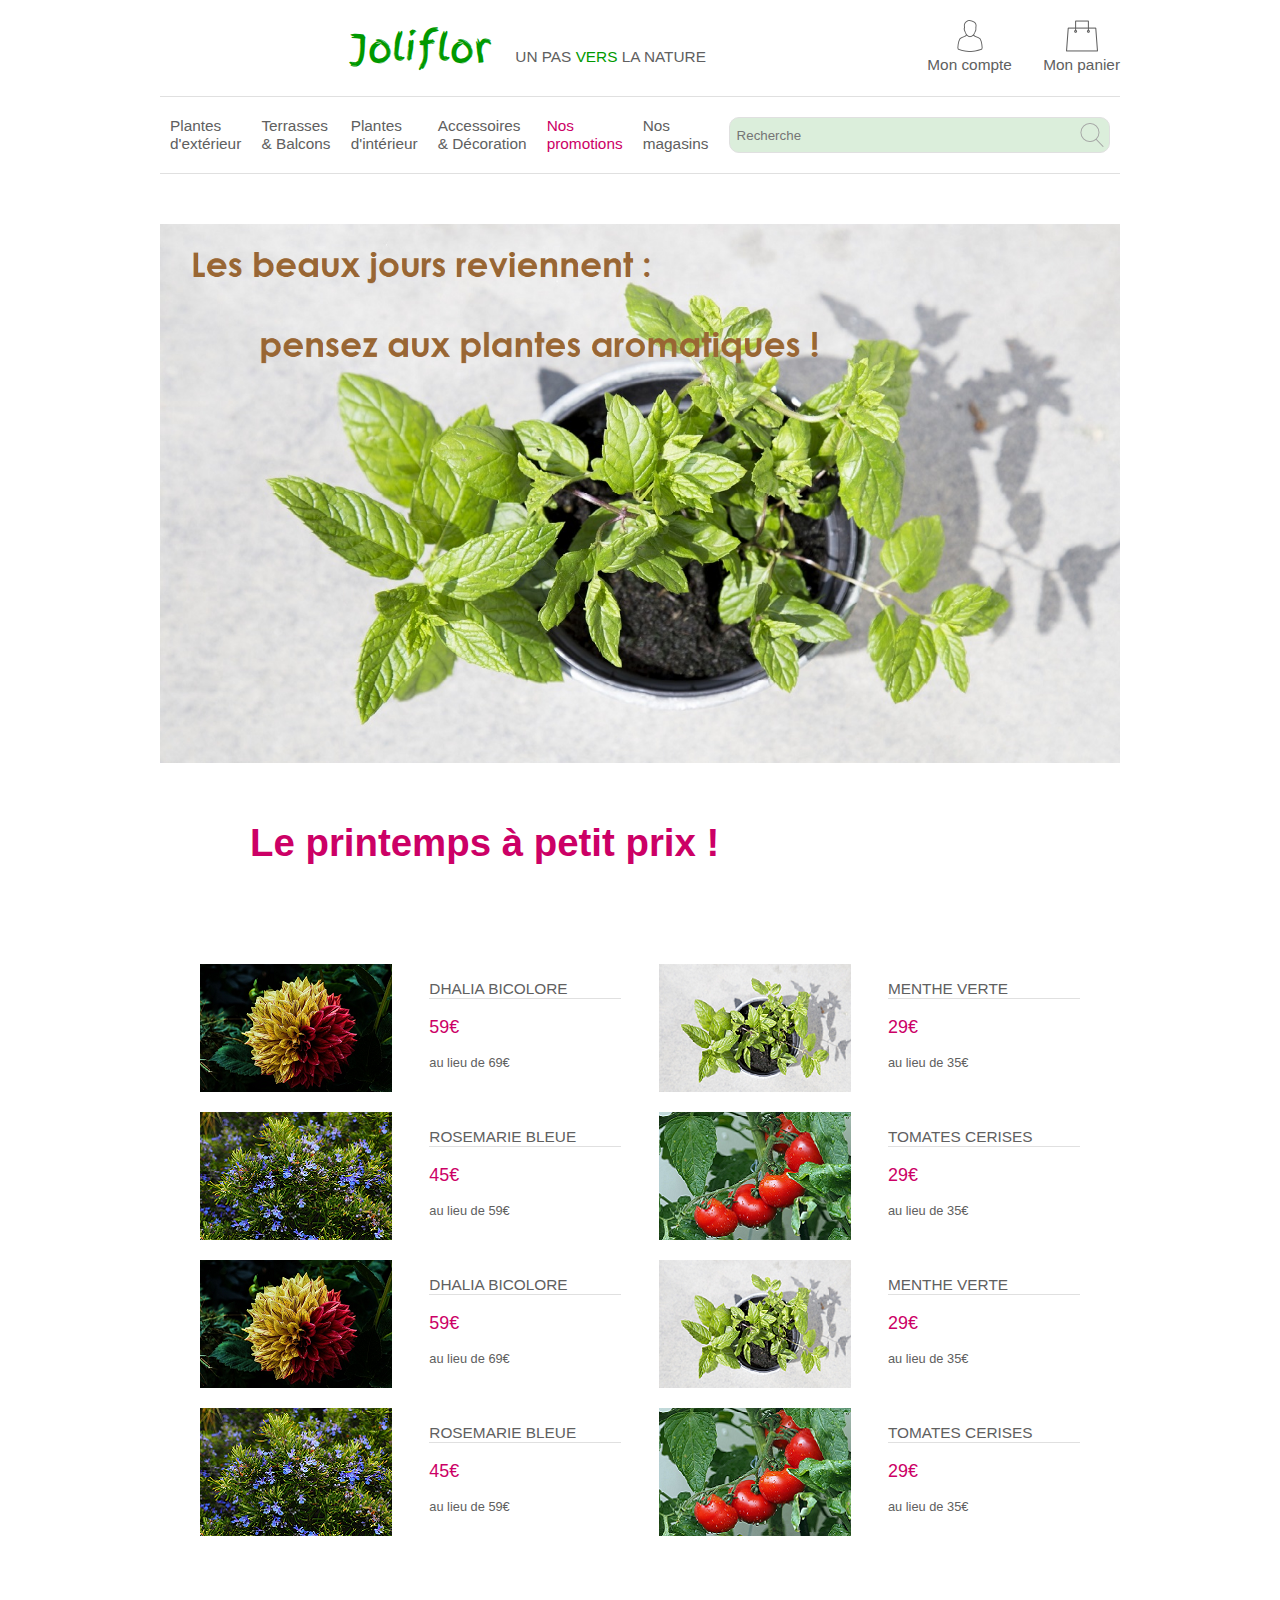
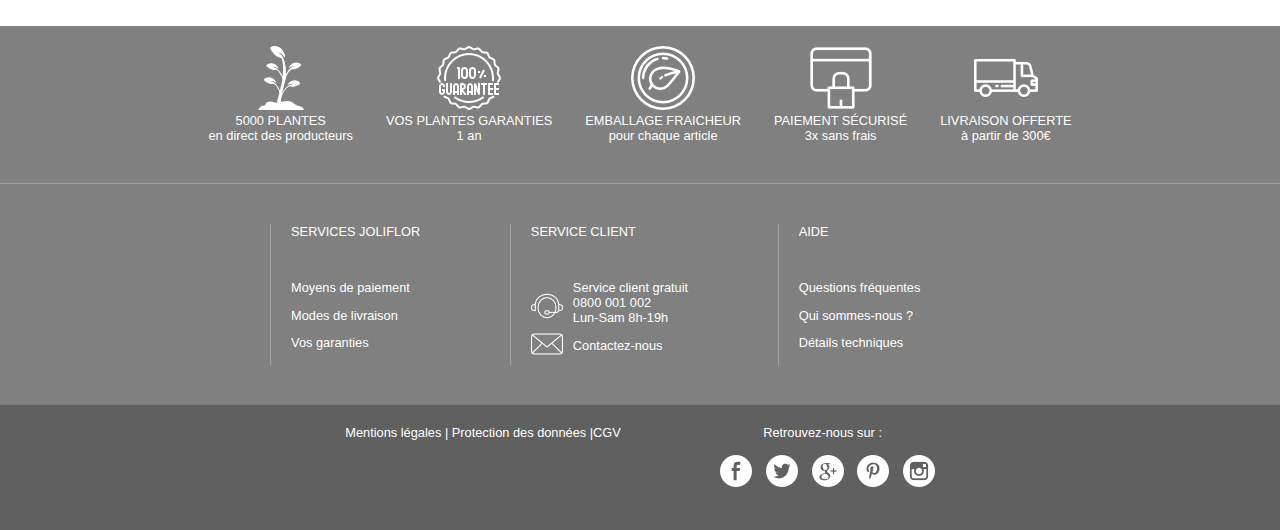
<file: index.html>
<!DOCTYPE html>
<html lang="fr">
  <head>
    <meta charset="utf-8"/>
    <meta name="author" content="Leila Fallourd">
    <meta name="viewport" content="width=device-width, initial-scale=1">
    <link rel="stylesheet" href="./css/layout.css"/>
    <link rel="stylesheet" href="./css/index.css"/>
    <link href="https://fonts.googleapis.com/css?family=Finger+Paint" rel="stylesheet"> <!-- police "Joliflor" -->
    <title> Accueil </title>
  </head>
	<body>
	<div id = "cont_body">
		<header>
			<div id = "cont_head">
		  		<div class = "elt"><a href="index.html"> <span id="nom_enseigne">Joliflor</span></a> UN PAS <span id="jeu_mot">VERS</span> LA NATURE </div>
		  		<div class = "elt"><img src="./src/images/avatar.png" alt="avatar" /><br/> Mon compte </div>
		  		<a href="./html/panier.html"><div class = "elt"><img src="./src/images/shop.png" alt="panier" /><br/> Mon panier </div></a>
		  	</div>
		</header>

		<nav>
		 	<div id = "cont_nav">
		  		<a href="index.html"><div class = "elt"> Plantes <br/> d'extérieur </div></a>
		  		<a href="index.html"><div class = "elt"> Terrasses <br/> &amp; Balcons </div></a>
		  		<a href="index.html"><div class = "elt"> Plantes <br/> d'intérieur </div></a>
		  		<a href="index.html"><div class = "elt"> Accessoires <br/> &amp; Décoration </div></a>
		  		<a href="index.html" id="promo"><div class = "elt"> Nos <br/> promotions </div></a>
		  		<a href="index.html"><div class = "elt"> Nos <br/> magasins </div></a>
		  		<div class = "elt_form">
		  			<form method = "post" action = "./html/resultats_recherche.html">
		  				<input type = "search" name="recherche" placeholder="Recherche" size=40 />
		  				<input type="submit" value=""/>
		  			</form>
		  		</div>
		  	</div>
		</nav>

		<main>
			<div id = "cont_main">
				<div id="message_jour"><img src="./src/images/menthe_msg.png" alt="menthe_msg" /></div>
				<div id="promos">
					<div class="elt"><img src="./src/images/dhalia_mini.png" alt="dhalia"/></div>
					<div class="elt"><p>DHALIA BICOLORE</p><p>59€</p><p>au lieu de 69€</p></div>
					<div class="elt"><img src="./src/images/menthe_mini.png" alt="menthe"/></div>
					<div class="elt"><p>MENTHE VERTE</p><p>29€</p><p>au lieu de 35€</p></div>
					<div class="elt"><img src="./src/images/rosemarie_mini.png" alt="rosemarie"/></div>
					<div class="elt"><p>ROSEMARIE BLEUE</p><p>45€</p><p>au lieu de 59€</p></div>
					<div class="elt"><img src="./src/images/tomates_mini.png" alt="tomates"/></div>
					<div class="elt"><p>TOMATES CERISES</p><p>29€</p><p>au lieu de 35€</p></div>
					<div class="elt"><h1>Le printemps à petit prix !</h1></div>
					<div class="elt"><img src="./src/images/dhalia_mini.png" alt="dhalia"/></div>
					<div class="elt"><p>DHALIA BICOLORE</p><p>59€</p><p>au lieu de 69€</p></div>
					<div class="elt"><img src="./src/images/menthe_mini.png" alt="menthe"/></div>
					<div class="elt"><p>MENTHE VERTE</p><p>29€</p><p>au lieu de 35€</p></div>
					<div class="elt"><img src="./src/images/rosemarie_mini.png" alt="rosemarie"/></div>
					<div class="elt"><p>ROSEMARIE BLEUE</p><p>45€</p><p>au lieu de 59€</p></div>
					<div class="elt"><img src="./src/images/tomates_mini.png" alt="tomates"/></div>
					<div class="elt"><p>TOMATES CERISES</p><p>29€</p><p>au lieu de 35€</p></div>
				</div>
			</div>
		</main>
	</div>
	<footer>
		<div id = "cont_foo">
			<div id="avantages">
				<div class = "elt"><img src="./src/images/plant.png" alt="plante" /><br/> 5000 PLANTES<br/> en direct des producteurs </div>
				<div class = "elt"><img src="./src/images/guarantee.png" alt="garantie" /><br/> VOS PLANTES GARANTIES<br/> 1 an </div>
				<div class = "elt"><img src="./src/images/fresh.png" alt="emballage" /><br/> EMBALLAGE FRAICHEUR<br/> pour chaque article </div>
				<div class = "elt"><img src="./src/images/card.png" alt="paiement" /><br/> PAIEMENT SÉCURISÉ<br/> 3x sans frais </div>
				<div class = "elt"><img src="./src/images/delivery.png" alt="livraison" /><br/> LIVRAISON OFFERTE<br/> à partir de 300€ </div>
			</div>
			<div id="infos">
				<div class = "elt"> <p class="categorie">SERVICES JOLIFLOR</p><br/>
									<p>Moyens de paiement</p>
									<p>Modes de livraison</p>
									<p>Vos garanties</p>
				</div>
				<div class = "elt"> <p class="categorie">SERVICE CLIENT</p><br/>
									<p><img src="./src/images/support.png" alt="support" />
									Service client gratuit<br/>
									0800 001 002<br/>
									Lun-Sam 8h-19h
									</p>

									<p><img src="./src/images/mail.png" alt="mail" />Contactez-nous</p>
				</div>
				<div class = "elt"> <p class="categorie">AIDE</p><br/>
									<p>Questions fréquentes</p>
									<a href="./html/qui_sommes_nous.html"><p>Qui sommes-nous ?</p></a>
									<a href="./html/details_techniques.html"><p>Détails techniques</p></a>
				</div>
			</div>
			<div id="cgv">
				<div class = "elt"> Mentions légales | Protection des données |CGV  </div>
				<div class = "elt"> Retrouvez-nous sur :<br/><br/>
									<img src="./src/images/facebook.png" alt="facebook" />
									<img src="./src/images/twitter.png" alt="twitter" />
									<img src="./src/images/google.png" alt="google" />
									<img src="./src/images/pinterest.png" alt="pinterest" />
									<img src="./src/images/instagram.png" alt="instagram" />
				</div>
			</div>
		</div>
	</footer>
	</body>
</html>
</file>
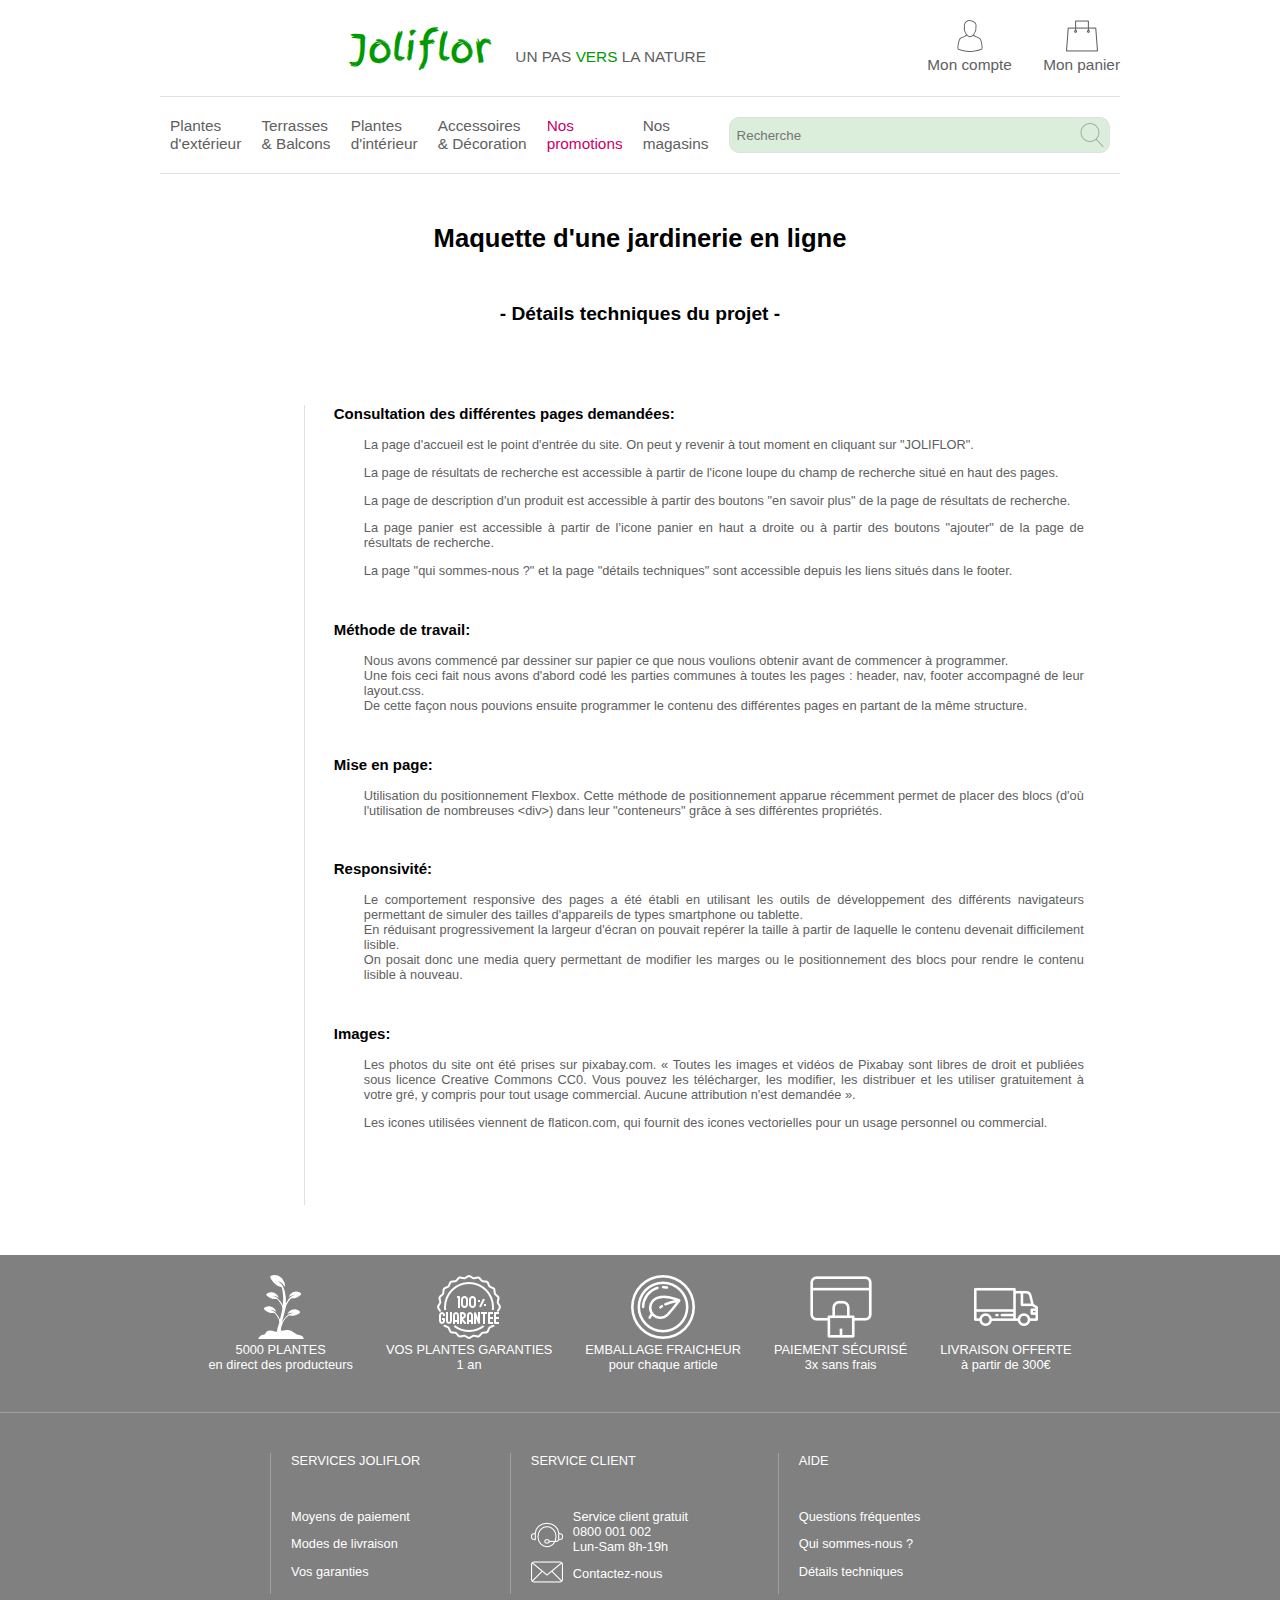
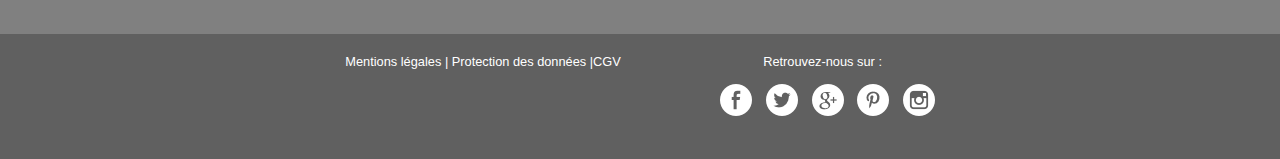
<file: html/details_techniques.html>
<!DOCTYPE html>
<html lang="fr">
  <head>
    <meta charset="utf-8"/>
    <meta name="author" content="Leila Fallourd">
    <meta name="viewport" content="width=device-width, initial-scale=1">
    <link rel="stylesheet" href="../css/layout.css"/>
    <link rel="stylesheet" href="../css/details_techniques.css"/>
    <link href="https://fonts.googleapis.com/css?family=Finger+Paint" rel="stylesheet"> <!-- police "Joliflor" -->
    <title> Détails techniques </title>
  </head>
	<body>
	<div id = "cont_body">
		<header>
			<div id = "cont_head">
		  		<div class = "elt"><a href="../index.html"> <span id="nom_enseigne">Joliflor</span></a> UN PAS <span id="jeu_mot">VERS</span> LA NATURE </div>
		  		<div class = "elt"><img src="../src/images/avatar.png" alt="avatar" /><br/> Mon compte </div>
		  		<a href="./panier.html"><div class = "elt"><img src="../src/images/shop.png" alt="panier" /><br/> Mon panier </div></a>
		  	</div>
		</header>

		<nav>
		 	<div id = "cont_nav">
		  		<a href="../index.html"><div class = "elt"> Plantes <br/> d'extérieur </div></a>
		  		<a href="../index.html"><div class = "elt"> Terrasses <br/> &amp; Balcons </div></a>
		  		<a href="../index.html"><div class = "elt"> Plantes <br/> d'intérieur </div></a>
		  		<a href="../index.html"><div class = "elt"> Accessoires <br/> &amp; Décoration </div></a>
		  		<a href="../index.html" id="promo"><div class = "elt"> Nos <br/> promotions </div></a>
		  		<a href="../index.html"><div class = "elt"> Nos <br/> magasins </div></a>
		  		<div class = "elt_form">
		  			<form method = "post" action = "./resultats_recherche.html">
		  				<input type = "search" name="recherche" placeholder="Recherche" size=40 />
		  				<input type="submit" value=""/>
		  			</form>
		  		</div>
		  	</div>
		</nav>

		<main>
			<h1> Maquette d'une jardinerie en ligne </h1>
			<h2> - Détails techniques du projet - </h2><br/>
			<div id = "cont_main">
				<h3> Consultation des différentes pages demandées: </h3>
				<p>La page d'accueil est le point d'entrée du site. On peut y revenir à tout moment en cliquant sur "JOLIFLOR".</p>
				<p> La page de résultats de recherche est accessible à partir de l'icone loupe du champ de recherche situé en haut des pages. </p>
				<p> La page de description d'un produit est accessible à partir des boutons "en savoir plus" de la page de résultats de recherche. </p>
				<p> La page panier est accessible à partir de l'icone panier en haut a droite ou à partir des boutons "ajouter" de la page de résultats de recherche. </p>
				<p> La page "qui sommes-nous ?" et la page "détails techniques" sont accessible depuis les liens situés dans le footer. </p><br/>
				
				<h3> Méthode de travail: </h3>
				<p> Nous avons commencé par dessiner sur papier ce que nous voulions obtenir avant de commencer à programmer. <br/>
				Une fois ceci fait nous avons d'abord codé les parties communes à toutes les pages : header, nav, footer accompagné de leur layout.css. <br/>
				De cette façon nous pouvions ensuite programmer le contenu des différentes pages en partant de la même structure. </p><br/>

				<h3> Mise en page: </h3>
				<p> Utilisation du positionnement Flexbox. Cette méthode de positionnement apparue récemment permet de placer des blocs (d'où l'utilisation de nombreuses &lt;div>) dans leur "conteneurs" grâce à ses différentes propriétés. </p><br/>

				<h3> Responsivité: </h3>
				<p> Le comportement responsive des pages a été établi en utilisant les outils de développement des différents navigateurs permettant de simuler des tailles d'appareils de types smartphone ou tablette.<br/>
				En réduisant progressivement la largeur d'écran on pouvait repérer la taille à partir de laquelle le contenu devenait difficilement lisible. <br/>
				On posait donc une media query permettant de modifier les marges ou le positionnement des blocs pour rendre le contenu lisible à nouveau. </p><br/>

				<h3> Images: </h3>
				<p> Les photos du site ont été prises sur pixabay.com. <q> Toutes les images et vidéos de Pixabay sont libres de droit et publiées sous licence Creative Commons CC0. Vous pouvez les télécharger, les modifier, les distribuer et les utiliser gratuitement à votre gré, y compris pour tout usage commercial. Aucune attribution n'est demandée </q>. </p>
				<p> Les icones utilisées viennent de flaticon.com, qui fournit des icones vectorielles pour un usage personnel ou commercial.</p>
			</div>
		</main>
	</div>
	<footer>
		<div id = "cont_foo">
			<div id="avantages">
				<div class = "elt"><img src="../src/images/plant.png" alt="plante" /><br/> 5000 PLANTES<br/> en direct des producteurs </div>
				<div class = "elt"><img src="../src/images/guarantee.png" alt="garantie" /><br/> VOS PLANTES GARANTIES<br/> 1 an </div>
				<div class = "elt"><img src="../src/images/fresh.png" alt="emballage" /><br/> EMBALLAGE FRAICHEUR<br/> pour chaque article </div>
				<div class = "elt"><img src="../src/images/card.png" alt="paiement" /><br/> PAIEMENT SÉCURISÉ<br/> 3x sans frais </div>
				<div class = "elt"><img src="../src/images/delivery.png" alt="livraison" /><br/> LIVRAISON OFFERTE<br/> à partir de 300€ </div>
			</div>
			<div id="infos">
				<div class = "elt"> <p class="categorie">SERVICES JOLIFLOR</p><br/>
									<p>Moyens de paiement</p>
									<p>Modes de livraison</p>
									<p>Vos garanties</p>
				</div>
				<div class = "elt"> <p class="categorie">SERVICE CLIENT</p><br/>
									<p><img src="../src/images/support.png" alt="support" />
									Service client gratuit<br/>
									0800 001 002<br/>
									Lun-Sam 8h-19h
									</p>

									<p><img src="../src/images/mail.png" alt="mail" />Contactez-nous</p>
				</div>
				<div class = "elt"> <p class="categorie">AIDE</p><br/>
									<p>Questions fréquentes</p>
									<a href="./qui_sommes_nous.html"><p>Qui sommes-nous ?</p></a>
									<a href="../index.html"><p>Détails techniques</p></a>
				</div>
			</div>
			<div id="cgv">
				<div class = "elt"> Mentions légales | Protection des données |CGV  </div>
				<div class = "elt"> Retrouvez-nous sur :<br/><br/>
									<img src="../src/images/facebook.png" alt="facebook" />
									<img src="../src/images/twitter.png" alt="twitter" />
									<img src="../src/images/google.png" alt="google" />
									<img src="../src/images/pinterest.png" alt="pinterest" />
									<img src="../src/images/instagram.png" alt="instagram" />
				</div>
			</div>
		</div>
	</footer>
	</body>
</html>
</file>
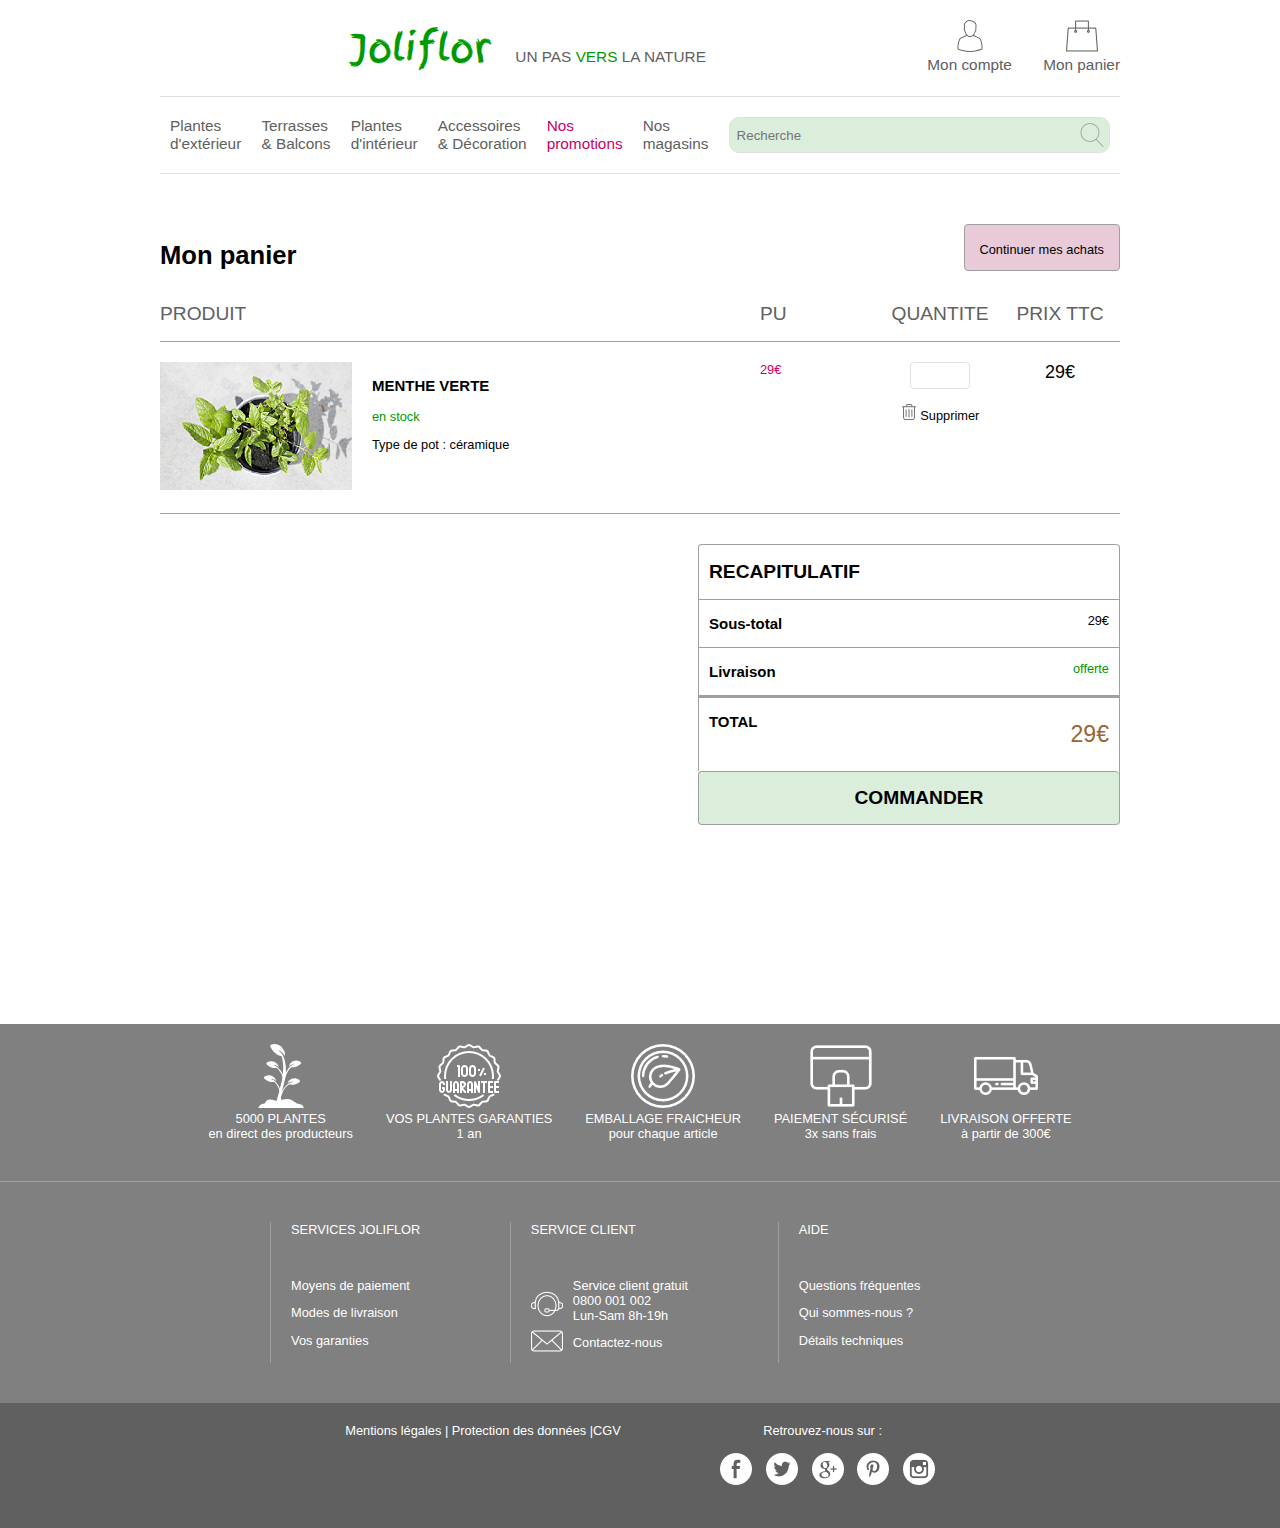
<file: html/panier.html>
<!DOCTYPE html>
<html lang="fr">
  <head>
    <meta charset="utf-8"/>
    <meta name="viewport" content="width=device-width, initial-scale=1">
    <link rel="stylesheet" href="../css/layout.css"/>
    <link rel="stylesheet" href="../css/panier.css"/>
    <link href="https://fonts.googleapis.com/css?family=Finger+Paint" rel="stylesheet"> <!-- police "Joliflor" -->
    <title> Mon panier </title>
  </head>
  <body>
  <div id = "cont_body">
    <header>
      <div id = "cont_head">
          <div class = "elt"><a href="../index.html"> <span id="nom_enseigne">Joliflor</span></a> UN PAS <span id="jeu_mot">VERS</span> LA NATURE </div>
          <div class = "elt"><img src="../src/images/avatar.png" alt="avatar" /><br/> Mon compte </div>
          <a href="./panier.html"><div class = "elt"><img src="../src/images/shop.png" alt="panier" /><br/> Mon panier </div></a>
        </div>
    </header>

    <nav>
      <div id = "cont_nav">
          <a href="../index.html"><div class = "elt"> Plantes <br/> d'extérieur </div></a>
          <a href="../index.html"><div class = "elt"> Terrasses <br/> &amp; Balcons </div></a>
          <a href="../index.html"><div class = "elt"> Plantes <br/> d'intérieur </div></a>
          <a href="../index.html"><div class = "elt"> Accessoires <br/> &amp; Décoration </div></a>
          <a href="../index.html" id="promo"><div class = "elt"> Nos <br/> promotions </div></a>
          <a href="../index.html"><div class = "elt"> Nos <br/> magasins </div></a>
          <div class = "elt_form">
            <form method = "post" action = "./resultats_recherche.html">
              <input type = "search" name="recherche" placeholder="Recherche" size=40 />
              <input type="submit" value=""/>
            </form>
          </div>
        </div>
    </nav>

    <main>
      <div id = "cont_main">
        <div id="entete">
          <div><h1> Mon panier </h1></div>
          <a href="./resultats_recherche.html"><div class="continuer"> <p> Continuer mes achats </p> </div></a>
        </div>

        <div id="liste">
          <div>
            <div><h2> PRODUIT </h2></div>
            <div class="designation">
              <div><img src="../src/images/menthe_mini.png" alt="menthe"/></div>
              <div>
                <h3> MENTHE VERTE </h3>
                <p class="stock"> en stock </p>
                <p> Type de pot : céramique </p>
              </div>
            </div>
          </div>

          <div>
            <div><h2> PU </h2></div>
            <div class="pu"><p> 29€ </p></div>
          </div>

          <div>
            <div><h2> QUANTITE </h2></div>
            <div><input type="number" name="qte" min="1" max="20" step="1" /></div>
            <div class="supprimer"><img src="../src/images/garbage.png" alt="menthe"/> Supprimer </div>
          </div>

          <div>
            <div><h2 class="prix_ttc"> PRIX TTC </h2></div>
            <div class="ttc">29€</div>
          </div>
        </div>

        <div id="recap">
          <div>
            <h2> RECAPITULATIF </h2>
          </div>
          <div>
            <div><h3>Sous-total</h3></div>
            <div><p>29€</p></div>
          </div>
          <div>
            <div><h3>Livraison</h3></div>
            <div class="offerte"><p>offerte</p></div>
          </div>
          <div>
            <div><h3>TOTAL</h3></div>
            <div class="total"><p>29€</p></div>
          </div>
          <div class="commander">
            <h2> COMMANDER </h2>
          </div>
        </div>
      </div>
    </main>
  </div>
  <footer>
    <div id = "cont_foo">
      <div id="avantages">
        <div class = "elt"><img src="../src/images/plant.png" alt="plante" /><br/> 5000 PLANTES<br/> en direct des producteurs </div>
        <div class = "elt"><img src="../src/images/guarantee.png" alt="garantie" /><br/> VOS PLANTES GARANTIES<br/> 1 an </div>
        <div class = "elt"><img src="../src/images/fresh.png" alt="emballage" /><br/> EMBALLAGE FRAICHEUR<br/> pour chaque article </div>
        <div class = "elt"><img src="../src/images/card.png" alt="paiement" /><br/> PAIEMENT SÉCURISÉ<br/> 3x sans frais </div>
        <div class = "elt"><img src="../src/images/delivery.png" alt="livraison" /><br/> LIVRAISON OFFERTE<br/> à partir de 300€ </div>
      </div>
      <div id="infos">
        <div class = "elt"> <p class="categorie">SERVICES JOLIFLOR</p><br/>
                  <p>Moyens de paiement</p>
                  <p>Modes de livraison</p>
                  <p>Vos garanties</p>
        </div>
        <div class = "elt"> <p class="categorie">SERVICE CLIENT</p><br/>
                  <p><img src="../src/images/support.png" alt="support" />
                  Service client gratuit<br/>
                  0800 001 002<br/>
                  Lun-Sam 8h-19h
                  </p>

                  <p><img src="../src/images/mail.png" alt="mail" />Contactez-nous</p>
        </div>
        <div class = "elt"> <p class="categorie">AIDE</p><br/>
                  <p>Questions fréquentes</p>
                  <a href="./qui_sommes_nous.html"><p>Qui sommes-nous ?</p></a>
                  <a href="./details_techniques.html"><p>Détails techniques</p></a>
        </div>
      </div>
      <div id="cgv">
        <div class = "elt"> Mentions légales | Protection des données |CGV  </div>
        <div class = "elt"> Retrouvez-nous sur :<br/><br/>
                  <img src="../src/images/facebook.png" alt="facebook" />
                  <img src="../src/images/twitter.png" alt="twitter" />
                  <img src="../src/images/google.png" alt="google" />
                  <img src="../src/images/pinterest.png" alt="pinterest" />
                  <img src="../src/images/instagram.png" alt="instagram" />
        </div>
      </div>
    </div>
  </footer>
  </body>
</html>
</file>
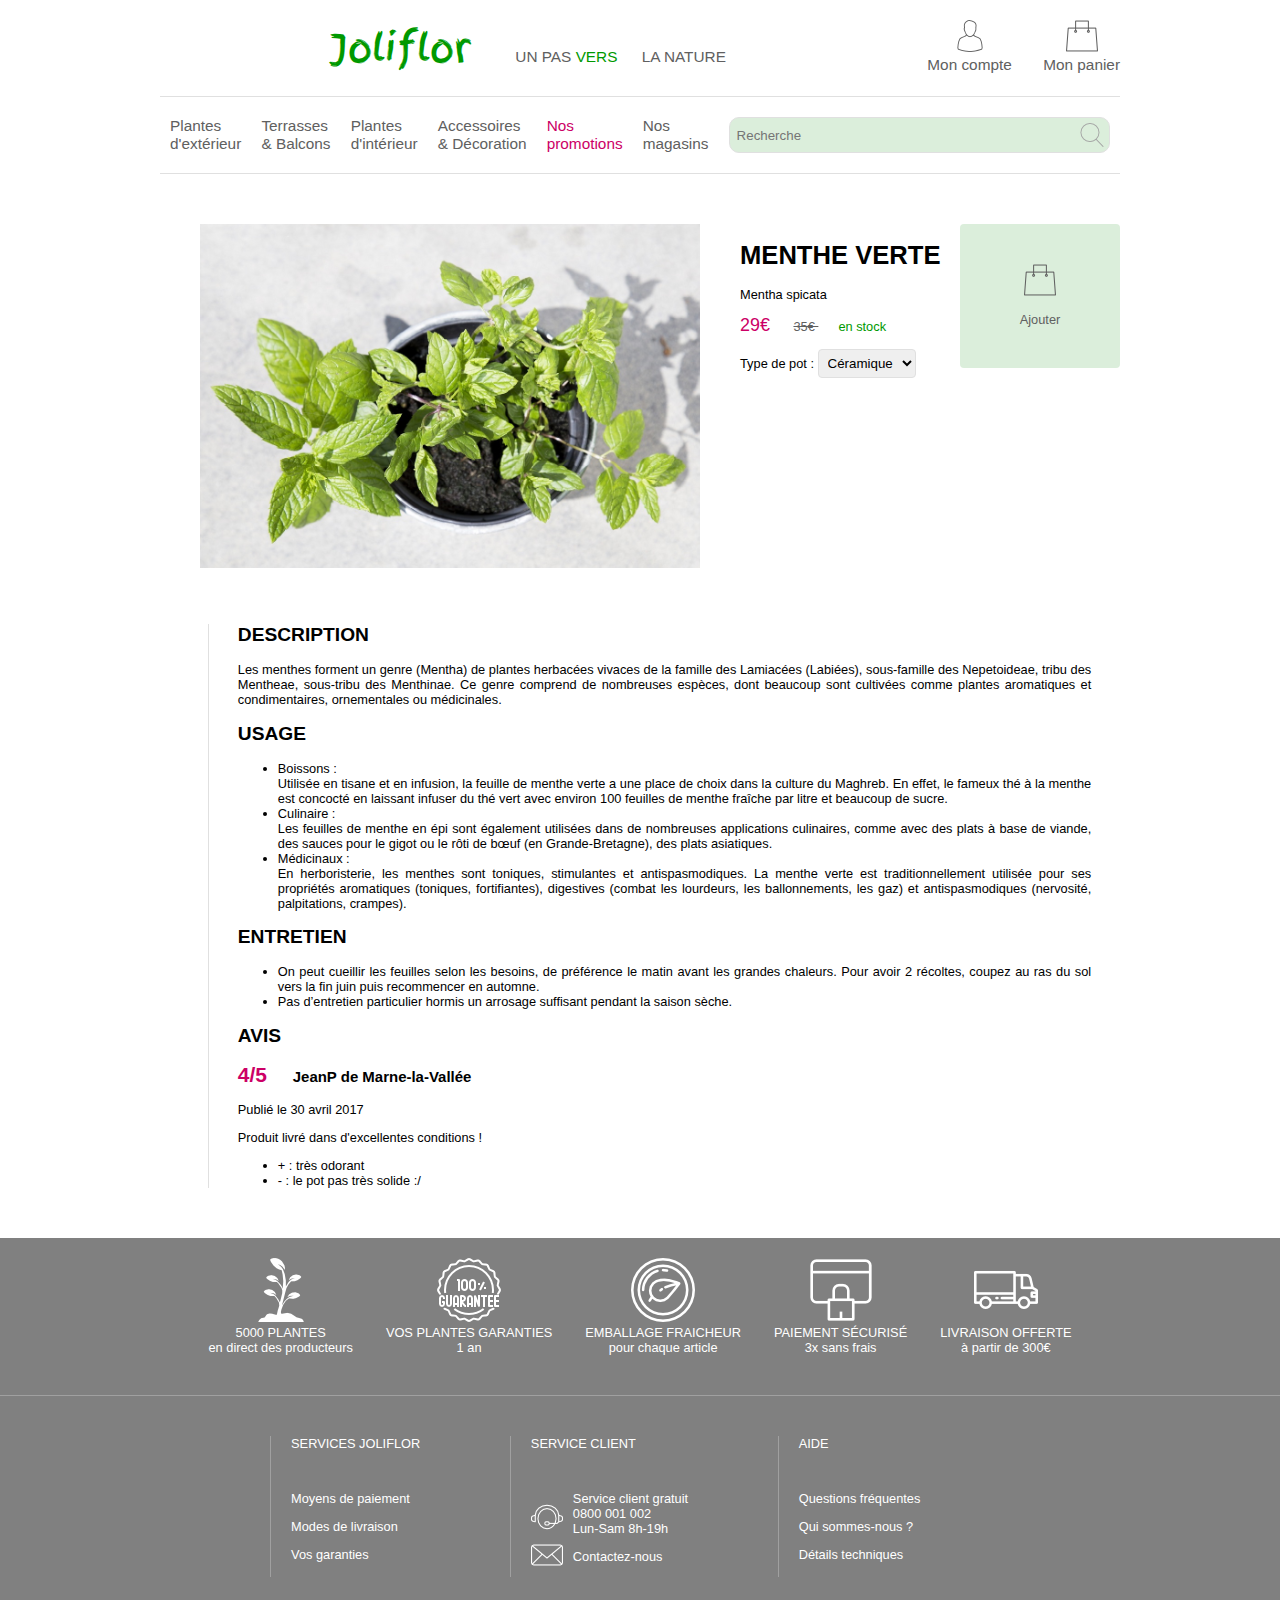
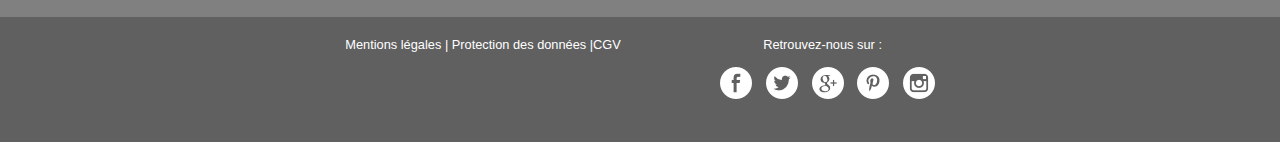
<file: html/produit.html>
<!DOCTYPE html>
<html lang="fr">
  <head>
    <meta charset="utf-8"/>
    <meta name="viewport" content="width=device-width, initial-scale=1">
    <link rel="stylesheet" href="../css/layout.css"/>
    <link rel="stylesheet" href="../css/produit.css"/>
    <link href="https://fonts.googleapis.com/css?family=Finger+Paint" rel="stylesheet"> <!-- police "Joliflor" -->
    <title> Produit : Menthe verte </title>
  </head>
  <body>
  <div id = "cont_body">
    <header>
      <div id = "cont_head">
          <div class = "elt"><a href="../index.html"> <span id="nom_enseigne">Joliflor</span></a> UN PAS <span id="jeu_mot">VERS</span> LA NATURE </div>
          <div class = "elt"><img src="../src/images/avatar.png" alt="avatar" /><br/> Mon compte </div>
          <a href="./panier.html"><div class = "elt"><img src="../src/images/shop.png" alt="panier" /><br/> Mon panier </div></a>
        </div>
    </header>

    <nav>
      <div id = "cont_nav">
          <a href="../index.html"><div class = "elt"> Plantes <br/> d'extérieur </div></a>
          <a href="../index.html"><div class = "elt"> Terrasses <br/> &amp; Balcons </div></a>
          <a href="../index.html"><div class = "elt"> Plantes <br/> d'intérieur </div></a>
          <a href="../index.html"><div class = "elt"> Accessoires <br/> &amp; Décoration </div></a>
          <a href="../index.html" id="promo"><div class = "elt"> Nos <br/> promotions </div></a>
          <a href="../index.html"><div class = "elt"> Nos <br/> magasins </div></a>
          <div class = "elt_form">
            <form method = "post" action = "./resultats_recherche.html">
              <input type = "search" name="recherche" placeholder="Recherche" size=40 />
              <input type="submit" value=""/>
            </form>
          </div>
        </div>
    </nav>

    <main>
      
      <div id = "cont_main">
        <div id="resume">
          <div><figure><img src="../src/images/menthe_produit.png" alt="Menthe_verte" /></figure></div>
          <div>
            <h1> MENTHE VERTE</h1>
            <p> Mentha spicata </p>
            <p> <span class="new_prix">29€</span> <span class="old_prix"> 35€ </span><span class="stock"> en stock </span></p>
            <form method = "post" action = "produit.html">
                <label for="pot"> Type de pot : </label>
                <select id="pot" name="pot">
                  <option value="Ceramique" selected> Céramique </option>
                  <option value="terre"> Terre cuite </option>
                  <option value="aucun"> Aucun </option>
                </select>
              </form>
          </div>  
          <a href="./panier.html" ><div class="ajouter">
            <img src="../src/images/shop.png" alt="panier" /><br/><p> Ajouter </p>
          </div></a>
        </div>

        <div id="details">
          <h2> DESCRIPTION </h2>
            <p>Les menthes forment un genre (Mentha) de plantes herbacées vivaces de la famille des Lamiacées (Labiées), sous-famille des Nepetoideae, tribu des Mentheae, sous-tribu des Menthinae.
                  Ce genre comprend de nombreuses espèces, dont beaucoup sont cultivées comme plantes aromatiques et condimentaires, ornementales ou médicinales.</p>
          <h2> USAGE </h2>
            <p>
                    <ul>
                        <li>Boissons : <br>
                            Utilisée en tisane et en infusion, la feuille de menthe verte a une place de choix dans la culture du Maghreb.
                            En effet, le fameux thé à la menthe est concocté en laissant infuser du thé vert avec environ 100 feuilles
                            de menthe fraîche par litre et beaucoup de sucre.</li>
                        <li>Culinaire : <br>
                            Les feuilles de menthe en épi sont également utilisées dans de nombreuses applications culinaires,
                            comme avec des plats à base de viande, des sauces pour le gigot ou le rôti de bœuf (en Grande-Bretagne), des plats asiatiques.</li>
                        <li>Médicinaux : <br>
                            En herboristerie, les menthes sont toniques, stimulantes et antispasmodiques. La menthe verte est traditionnellement
                            utilisée pour ses propriétés aromatiques (toniques, fortifiantes), digestives (combat les lourdeurs, les ballonnements, les gaz)
                            et antispasmodiques (nervosité, palpitations, crampes).</li>
                    </ul>
                </p>
          <h2> ENTRETIEN </h2>
            <p>
              <ul>
                        <li>On peut cueillir les feuilles selon les besoins, de préférence le matin avant les grandes chaleurs.
                          Pour avoir 2 récoltes, coupez au ras du sol vers la fin juin puis recommencer en automne. </li>
                        <li>Pas d’entretien particulier hormis un arrosage suffisant pendant la saison sèche.</li>
                    </ul>
                  </p>
          <h2> AVIS </h2>
            <h3><span class="note"> 4/5 </span> JeanP de Marne-la-Vallée</h3>
            <p>Publié le 30 avril 2017</p>
            <p>Produit livré dans d'excellentes conditions !
                      <ul>
                        <li>+ : très odorant</li>
                        <li>- : le pot pas très solide :/</li>
                      </ul>
                    </p>
        </div>
      </div>
    </main>
  </div>
  <footer>
    <div id = "cont_foo">
      <div id="avantages">
        <div class = "elt"><img src="../src/images/plant.png" alt="plante" /><br/> 5000 PLANTES<br/> en direct des producteurs </div>
        <div class = "elt"><img src="../src/images/guarantee.png" alt="garantie" /><br/> VOS PLANTES GARANTIES<br/> 1 an </div>
        <div class = "elt"><img src="../src/images/fresh.png" alt="emballage" /><br/> EMBALLAGE FRAICHEUR<br/> pour chaque article </div>
        <div class = "elt"><img src="../src/images/card.png" alt="paiement" /><br/> PAIEMENT SÉCURISÉ<br/> 3x sans frais </div>
        <div class = "elt"><img src="../src/images/delivery.png" alt="livraison" /><br/> LIVRAISON OFFERTE<br/> à partir de 300€ </div>
      </div>
      <div id="infos">
        <div class = "elt"> <p class="categorie">SERVICES JOLIFLOR</p><br/>
                  <p>Moyens de paiement</p>
                  <p>Modes de livraison</p>
                  <p>Vos garanties</p>
        </div>
        <div class = "elt"> <p class="categorie">SERVICE CLIENT</p><br/>
                  <p><img src="../src/images/support.png" alt="support" />
                  Service client gratuit<br/>
                  0800 001 002<br/>
                  Lun-Sam 8h-19h
                  </p>

                  <p><img src="../src/images/mail.png" alt="mail" />Contactez-nous</p>
        </div>
        <div class = "elt"> <p class="categorie">AIDE</p><br/>
                  <p>Questions fréquentes</p>
                  <a href="./qui_sommes_nous.html"><p>Qui sommes-nous ?</p></a>
                  <a href="./details_techniques.html"><p>Détails techniques</p></a>
        </div>
      </div>
      <div id="cgv">
        <div class = "elt"> Mentions légales | Protection des données |CGV  </div>
        <div class = "elt"> Retrouvez-nous sur :<br/><br/>
                  <img src="../src/images/facebook.png" alt="facebook" />
                  <img src="../src/images/twitter.png" alt="twitter" />
                  <img src="../src/images/google.png" alt="google" />
                  <img src="../src/images/pinterest.png" alt="pinterest" />
                  <img src="../src/images/instagram.png" alt="instagram" />
        </div>
      </div>
    </div>
  </footer>
  </body>
</html>
</file>
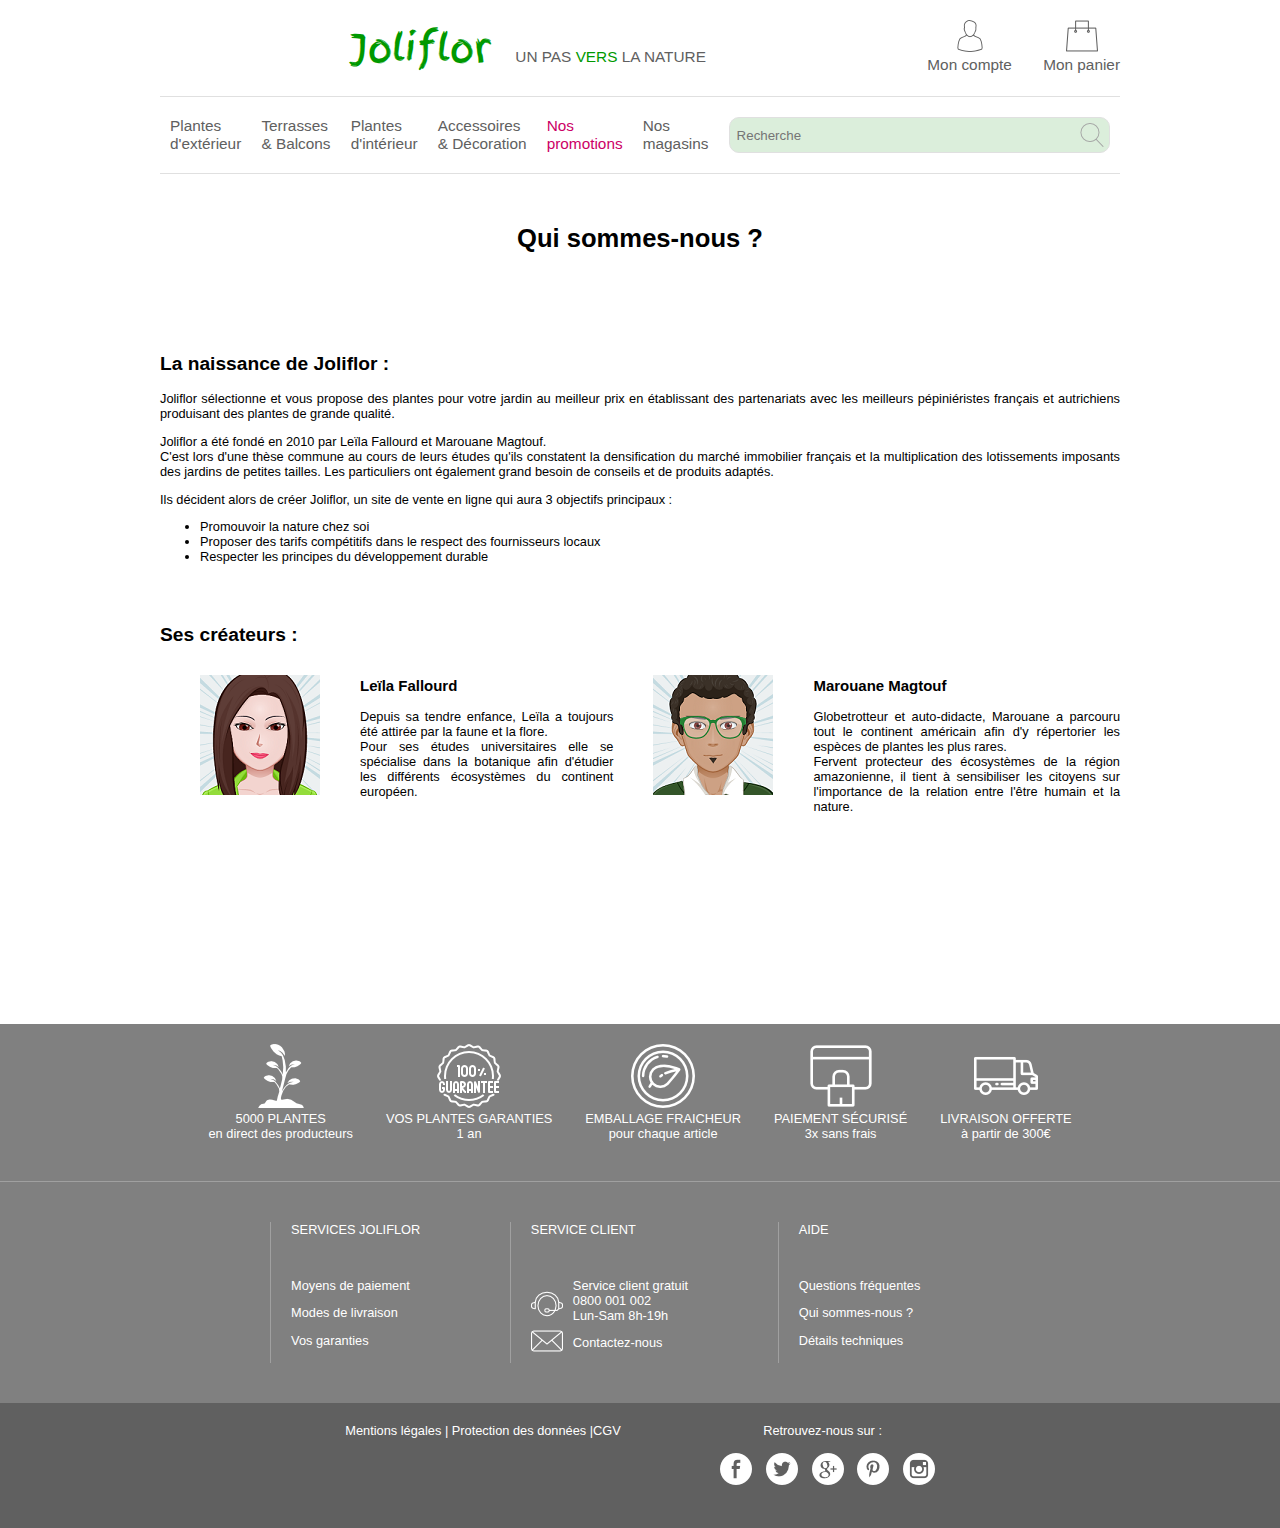
<file: html/qui_sommes_nous.html>
<!DOCTYPE html>
<html lang="fr">
  <head>
    <meta charset="utf-8"/>
    <meta name="viewport" content="width=device-width, initial-scale=1">
    <link rel="stylesheet" href="../css/layout.css"/>
    <link rel="stylesheet" href="../css/qui_sommes_nous.css"/>
    <link href="https://fonts.googleapis.com/css?family=Finger+Paint" rel="stylesheet"> <!-- police "Joliflor" -->
    <title> Qui sommes-nous ? </title>
  </head>
  <body>
  <div id = "cont_body">
    <header>
      <div id = "cont_head">
          <div class = "elt"><a href="../index.html"> <span id="nom_enseigne">Joliflor</span></a> UN PAS <span id="jeu_mot">VERS</span> LA NATURE </div>
          <div class = "elt"><img src="../src/images/avatar.png" alt="avatar" /><br/> Mon compte </div>
          <a href="./panier.html"><div class = "elt"><img src="../src/images/shop.png" alt="panier" /><br/> Mon panier </div></a>
        </div>
    </header>

    <nav>
      <div id = "cont_nav">
          <a href="../index.html"><div class = "elt"> Plantes <br/> d'extérieur </div></a>
          <a href="../index.html"><div class = "elt"> Terrasses <br/> &amp; Balcons </div></a>
          <a href="../index.html"><div class = "elt"> Plantes <br/> d'intérieur </div></a>
          <a href="../index.html"><div class = "elt"> Accessoires <br/> &amp; Décoration </div></a>
          <a href="../index.html" id="promo"><div class = "elt"> Nos <br/> promotions </div></a>
          <a href="../index.html"><div class = "elt"> Nos <br/> magasins </div></a>
          <div class = "elt_form">
            <form method = "post" action = "./resultats_recherche.html">
              <input type = "search" name="recherche" placeholder="Recherche" size=40 />
              <input type="submit" value=""/>
            </form>
          </div>
        </div>
    </nav>

    <main>
      <div id = "cont_main">
        <h1> Qui sommes-nous ? </h1>
        <h2> La naissance de Joliflor : </h2>
        <div>
          <p>Joliflor sélectionne et vous propose des plantes pour votre jardin au meilleur prix en établissant des partenariats avec les meilleurs pépiniéristes français et autrichiens produisant des plantes de grande qualité.</p>

          <p>Joliflor a été fondé en 2010 par Leïla Fallourd et Marouane Magtouf.<br/>
          C'est lors d'une thèse commune au cours de leurs études qu'ils constatent la densification du marché immobilier français et la multiplication des lotissements imposants des jardins de petites tailles. Les particuliers ont également grand besoin de conseils et de produits adaptés.</p>
          <p>Ils décident alors de créer Joliflor, un site de vente en ligne qui aura 3 objectifs principaux :</p>
          <ul>
            <li> Promouvoir la nature chez soi</li>
            <li> Proposer des tarifs compétitifs dans le respect des fournisseurs locaux</li>
            <li> Respecter les principes du développement durable</li>
          </ul>
        </div>

        <h2> Ses créateurs : </h2>
        <div id="createurs">
          <div><figure><img src="../src/images/Leila.png" alt="Photo de Leila Fallourd"/></figure></div>
          <div>
            <h3>Leïla Fallourd</h3>
            <p> Depuis sa tendre enfance, Leïla a toujours été attirée par la faune et la flore.<br/>
            Pour ses études universitaires elle se spécialise dans la botanique afin d'étudier les différents écosystèmes du continent européen. 
            </p>
          </div>
          <div><figure><img src="../src/images/Marouane.png" alt="Photo de Marouane Magtouf"/></figure></div>
          <div>
            <h3>Marouane Magtouf</h3>
            <p> Globetrotteur et auto-didacte, Marouane a parcouru tout le continent américain afin d'y répertorier les espèces de plantes les plus rares.<br/>
            Fervent protecteur des écosystèmes de la région amazonienne, il tient à sensibiliser les citoyens sur l'importance de la relation entre l'être humain et la nature.</p>
          </div>
        

        </div>



        

      </div>
    </main>
  </div>
  <footer>
    <div id = "cont_foo">
      <div id="avantages">
        <div class = "elt"><img src="../src/images/plant.png" alt="plante" /><br/> 5000 PLANTES<br/> en direct des producteurs </div>
        <div class = "elt"><img src="../src/images/guarantee.png" alt="garantie" /><br/> VOS PLANTES GARANTIES<br/> 1 an </div>
        <div class = "elt"><img src="../src/images/fresh.png" alt="emballage" /><br/> EMBALLAGE FRAICHEUR<br/> pour chaque article </div>
        <div class = "elt"><img src="../src/images/card.png" alt="paiement" /><br/> PAIEMENT SÉCURISÉ<br/> 3x sans frais </div>
        <div class = "elt"><img src="../src/images/delivery.png" alt="livraison" /><br/> LIVRAISON OFFERTE<br/> à partir de 300€ </div>
      </div>
      <div id="infos">
        <div class = "elt"> <p class="categorie">SERVICES JOLIFLOR</p><br/>
                  <p>Moyens de paiement</p>
                  <p>Modes de livraison</p>
                  <p>Vos garanties</p>
        </div>
        <div class = "elt"> <p class="categorie">SERVICE CLIENT</p><br/>
                  <p><img src="../src/images/support.png" alt="support" />
                  Service client gratuit<br/>
                  0800 001 002<br/>
                  Lun-Sam 8h-19h
                  </p>

                  <p><img src="../src/images/mail.png" alt="mail" />Contactez-nous</p>
        </div>
        <div class = "elt"> <p class="categorie">AIDE</p><br/>
                  <p>Questions fréquentes</p>
                  <a href="./qui_sommes_nous.html"><p>Qui sommes-nous ?</p></a>
                  <a href="./details_techniques.html"><p>Détails techniques</p></a>
        </div>
      </div>
      <div id="cgv">
        <div class = "elt"> Mentions légales | Protection des données |CGV  </div>
        <div class = "elt"> Retrouvez-nous sur :<br/><br/>
                  <img src="../src/images/facebook.png" alt="facebook" />
                  <img src="../src/images/twitter.png" alt="twitter" />
                  <img src="../src/images/google.png" alt="google" />
                  <img src="../src/images/pinterest.png" alt="pinterest" />
                  <img src="../src/images/instagram.png" alt="instagram" />
        </div>
      </div>
    </div>
  </footer>
  </body>
</html>
</file>
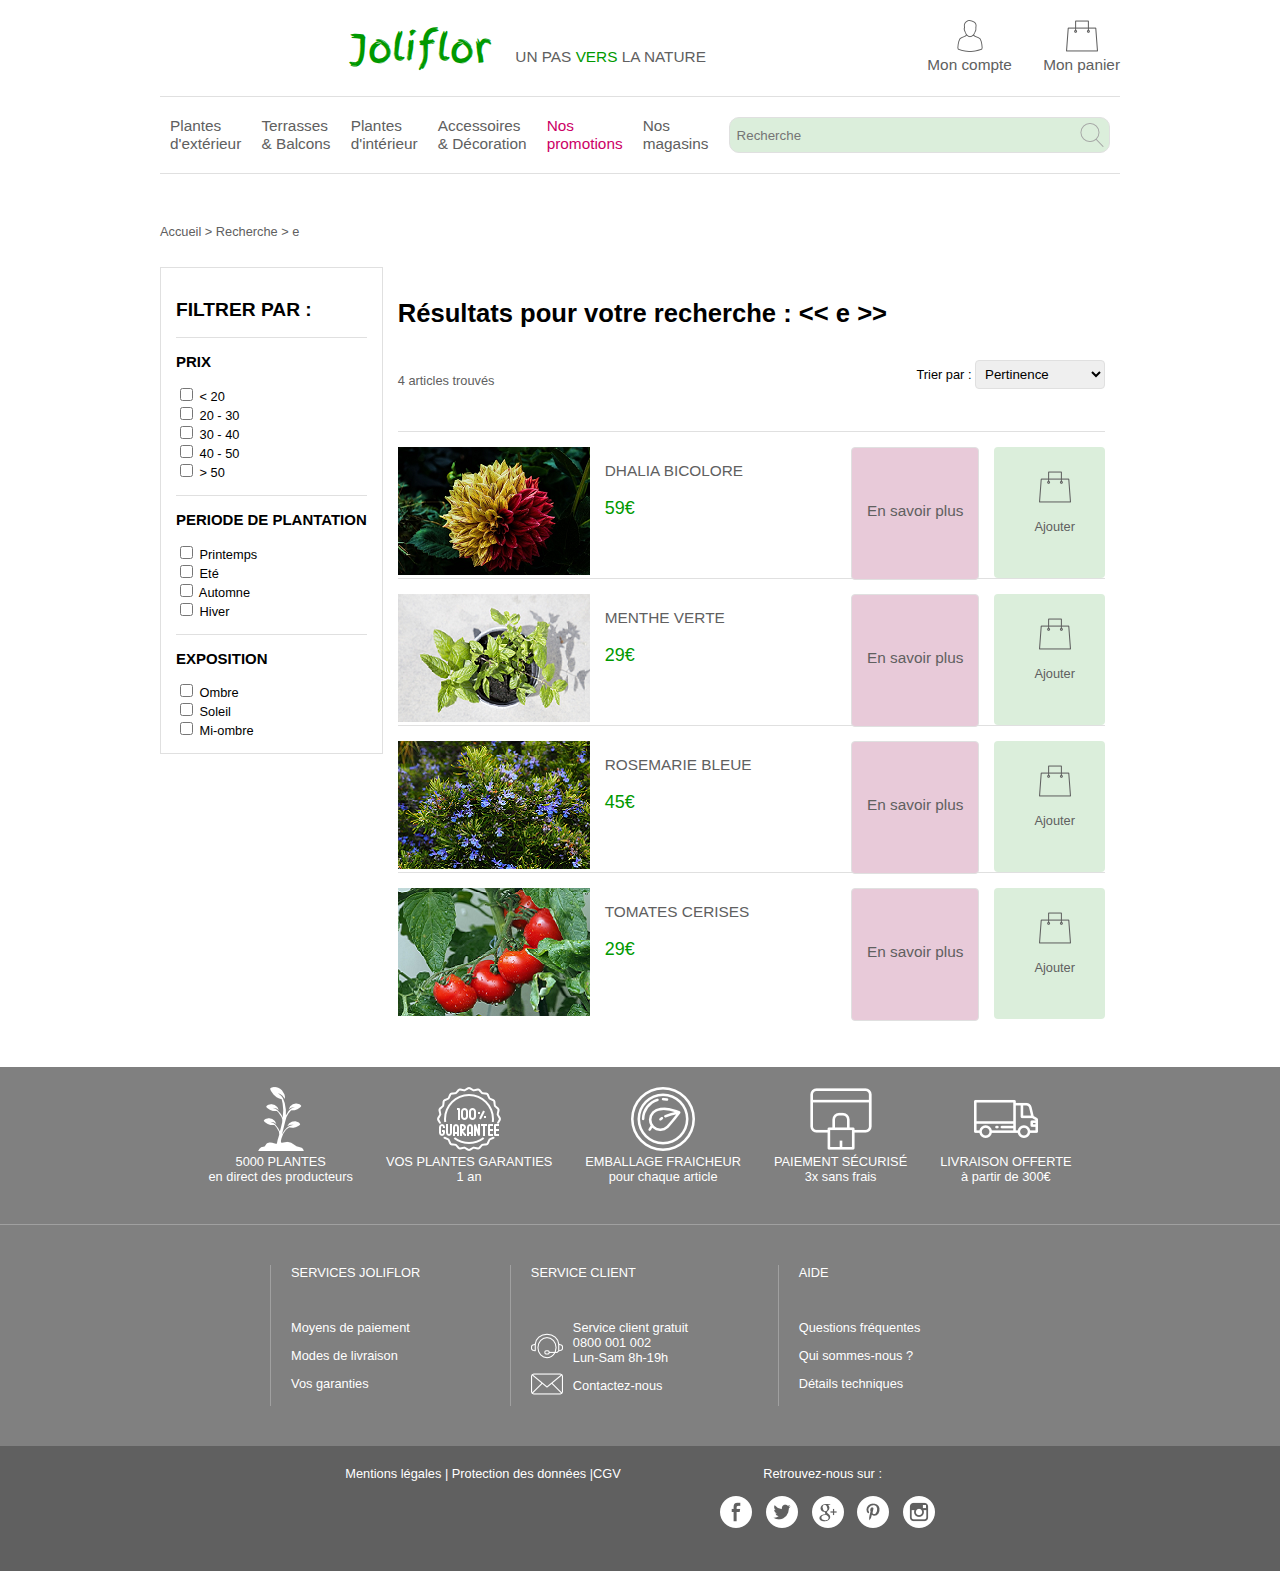
<file: html/resultats_recherche.html>
<!DOCTYPE html>
<html lang="fr">
  <head>
    <meta charset="utf-8"/>
    <meta name="author" content="Leila Fallourd">
    <meta name="viewport" content="width=device-width, initial-scale=1">
    <link rel="stylesheet" href="../css/layout.css"/>
    <link rel="stylesheet" href="../css/resultats_recherche.css"/>
    <link href="https://fonts.googleapis.com/css?family=Finger+Paint" rel="stylesheet"> <!-- police "Joliflor" -->
    <title> Recherche </title>
  </head>
	<body>
	<div id = "cont_body">
		<header>
			<div id = "cont_head">
		  		<div class = "elt"><a href="../index.html"> <span id="nom_enseigne">Joliflor</span></a> UN PAS <span id="jeu_mot">VERS</span> LA NATURE </div>
		  		<div class = "elt"><img src="../src/images/avatar.png" alt="avatar" /><br/> Mon compte </div>
		  		<a href="./panier.html"><div class = "elt"><img src="../src/images/shop.png" alt="panier" /><br/> Mon panier </div></a>
		  	</div>
		</header>

		<nav>
		 	<div id = "cont_nav">
		  		<a href="../index.html"><div class = "elt"> Plantes <br/> d'extérieur </div></a>
		  		<a href="../index.html"><div class = "elt"> Terrasses <br/> &amp; Balcons </div></a>
		  		<a href="../index.html"><div class = "elt"> Plantes <br/> d'intérieur </div></a>
		  		<a href="../index.html"><div class = "elt"> Accessoires <br/> &amp; Décoration </div></a>
		  		<a href="../index.html" id="promo"><div class = "elt"> Nos <br/> promotions </div></a>
		  		<a href="../index.html"><div class = "elt"> Nos <br/> magasins </div></a>
		  		<div class = "elt_form">
		  			<form method = "post" action = "./resultats_recherche.html">
		  				<input type = "search" name="recherche" placeholder="Recherche" size=40 />
		  				<input type="submit" value=""/>
		  			</form>
		  		</div>
		  	</div>
		</nav>

		<main>
			<p> Accueil > Recherche > e </p><br/>
			<div id = "cont_main">
				<aside>
					<div id="filtre">
						<h2> FILTRER PAR : </h2>
						<h3> PRIX </h3>
						<input type="checkbox" name="moins20"/> &lt; 20 <br/>
						<input type="checkbox" name="20a30"/> 20 - 30 <br/>
						<input type="checkbox" name="30a40"/> 30 - 40 <br/>
						<input type="checkbox" name="40a50"/> 40 - 50 <br/>
						<input type="checkbox" name="plus50"/> > 50 <br/>
						<h3> PERIODE DE PLANTATION </h3>
						<input type="checkbox" name="printemps"/> Printemps <br/>
						<input type="checkbox" name="ete"/> Eté <br/>
						<input type="checkbox" name="automne"/> Automne <br/>
						<input type="checkbox" name="hiver"/> Hiver <br/>
						<h3> EXPOSITION </h3>
						<input type="checkbox" name="Ombre"/> Ombre <br/>
						<input type="checkbox" name="Soleil"/> Soleil <br/>
						<input type="checkbox" name="Mi-ombre"/> Mi-ombre <br/>
					</div>
				</aside>
				<div id="recherche">
					<div><h1> Résultats pour votre recherche : &lt;&lt; e >> </h1><br/></div>
					<div id="affichage">
						<div><p> 4 articles trouvés </p></div>
						<div>
							<form method = "post" action = "resultats_recherche.html">
			  					<label for="tri"> Trier par : </label>
			  					<select id="tri" name="tri">
			  						<option value="pertinence" selected> Pertinence </option>
			  						<option value="croissant"> Prix croissant </option>
			  						<option value="decroissant"> Prix décroissant </option>
			  						<option value="notes"> Meilleures notes </option>
			  					</select>
			  				</form>
		  				</div>
					</div>
					<div class="item">
						<div class="elt"><img src="../src/images/dhalia_mini.png" alt="dhalia"/></div>
						<div class="elt"><p>DHALIA BICOLORE</p><p>59€</p></div>
						<a href="./produit.html"><div class="savoir_plus"> <p>En savoir plus</p> </div></a>
						<a href="./panier.html" ><div class="ajouter"><img src="../src/images/shop.png" alt="panier" /><br/><p> Ajouter </p></div></a>
					</div>
					<div class="item">
						<div class="elt"><img src="../src/images/menthe_mini.png" alt="menthe"/></div>
						<div class="elt"><p>MENTHE VERTE</p><p>29€</p></div>
						<a href="./produit.html"><div class="savoir_plus"> <p>En savoir plus</p> </div></a>
						<a href="./panier.html" ><div class="ajouter"><img src="../src/images/shop.png" alt="panier" /><br/><p> Ajouter </p></div></a>
					</div>
					<div class="item">
						<div class="elt"><img src="../src/images/rosemarie_mini.png" alt="rosemarie"/></div>
						<div class="elt"><p>ROSEMARIE BLEUE</p><p>45€</p></div>
						<a href="./produit.html"><div class="savoir_plus"> <p>En savoir plus</p> </div></a>
						<a href="./panier.html" ><div class="ajouter"><img src="../src/images/shop.png" alt="panier" /><br/><p> Ajouter </p></div></a>
					</div>
					<div class="item">
						<div class="elt"><img src="../src/images/tomates_mini.png" alt="tomates"/></div>
						<div class="elt"><p>TOMATES CERISES</p><p>29€</p></div>
						<a href="./produit.html"><div class="savoir_plus"> <p>En savoir plus</p> </div></a>
						<a href="./panier.html" ><div class="ajouter"><img src="../src/images/shop.png" alt="panier" /><br/><p> Ajouter </p></div></a>
					</div>
				</div>
				
			</div>
		</main>
	</div>
	<footer>
		<div id = "cont_foo">
			<div id="avantages">
				<div class = "elt"><img src="../src/images/plant.png" alt="plante" /><br/> 5000 PLANTES<br/> en direct des producteurs </div>
				<div class = "elt"><img src="../src/images/guarantee.png" alt="garantie" /><br/> VOS PLANTES GARANTIES<br/> 1 an </div>
				<div class = "elt"><img src="../src/images/fresh.png" alt="emballage" /><br/> EMBALLAGE FRAICHEUR<br/> pour chaque article </div>
				<div class = "elt"><img src="../src/images/card.png" alt="paiement" /><br/> PAIEMENT SÉCURISÉ<br/> 3x sans frais </div>
				<div class = "elt"><img src="../src/images/delivery.png" alt="livraison" /><br/> LIVRAISON OFFERTE<br/> à partir de 300€ </div>
			</div>
			<div id="infos">
				<div class = "elt"> <p class="categorie">SERVICES JOLIFLOR</p><br/>
									<p>Moyens de paiement</p>
									<p>Modes de livraison</p>
									<p>Vos garanties</p>
				</div>
				<div class = "elt"> <p class="categorie">SERVICE CLIENT</p><br/>
									<p><img src="../src/images/support.png" alt="support" />
									Service client gratuit<br/>
									0800 001 002<br/>
									Lun-Sam 8h-19h
									</p>

									<p><img src="../src/images/mail.png" alt="mail" />Contactez-nous</p>
				</div>
				<div class = "elt"> <p class="categorie">AIDE</p><br/>
									<p>Questions fréquentes</p>
									<a href="./qui_sommes_nous.html"><p>Qui sommes-nous ?</p></a>
									<a href="./details_techniques.html"><p>Détails techniques</p></a>
				</div>
			</div>
			<div id="cgv">
				<div class = "elt"> Mentions légales | Protection des données |CGV  </div>
				<div class = "elt"> Retrouvez-nous sur :<br/><br/>
									<img src="../src/images/facebook.png" alt="facebook" />
									<img src="../src/images/twitter.png" alt="twitter" />
									<img src="../src/images/google.png" alt="google" />
									<img src="../src/images/pinterest.png" alt="pinterest" />
									<img src="../src/images/instagram.png" alt="instagram" />
				</div>
			</div>
		</div>
	</footer>
	</body>
</html>
</file>
<file: css/layout.css>
/*
	gris foncé: #606060;
	gris clair : #A0A0A0;
	gris tres clair :#E0E0E0;
	vert : #009900;
	vert tres clair:#DBEEDB;
	framboise: #CC0066;
	marron:#996633;
*/


body{
	font-family: "Century Gothic", Arial, serif;	
	font-size: 0.8em;			
	margin:0;
}

/* confort de lecture */
#cont_body{
	min-width: 900px; 
	width: 70%;
	margin: auto;
}

/***************** header ********************/
#cont_head{
	display: flex;
	justify-content: flex-end;
	border-bottom: 1px #E0E0E0 solid;

	font-size: 1.2em;
	color: #606060;
	text-align: center;
}

#cont_head .elt{ /* dans les elt plutot que le cont pour les effets de lien */
	padding-top: 20px;
	padding-bottom: 20px;
}

#cont_head .elt:nth-child(1){
	flex: 7;
}
#cont_head .elt:nth-child(2){
	flex: 1;
}

#nom_enseigne{
	font-family: 'Finger Paint', cursive,"Century Gothic", Arial, serif;
	font-size: 2.5em;
	color: #009900;
	padding-right: 20px;
}

#jeu_mot{
	color: #009900;
}

/* liens header */
header a, header a:visited{ /* ne change pas */
	color: #606060;
	text-decoration: none;
}
#cont_head>a:hover{ /* a reporter en effet permanent sur la page panier */
	color: black;
	border-bottom: 2px #996633 solid;
}

/************* nav **********************/
#cont_nav{
	display: flex;
	justify-content: space-around;
	border-bottom: 1px #E0E0E0 solid;
	font-size: 1.2em;
	margin-bottom: 50px;
}

#cont_nav .elt{	/* dans les elt plutot que le cont pour les effets de lien */
	padding-top: 20px;
	padding-bottom: 20px;
}

/* liens nav */
nav a, nav a:visited{ /* ne change pas */
	color: #606060;
	text-decoration: none;
}
nav a:hover{
	color: black;
	border-bottom: 2px #996633 solid;
}

#promo{
	color: #CC0066;
}

/* harmonisation du champ de recherche */
input[type=submit]{
	background: url(../src/images/search.png) no-repeat; /* 24x24 px */
	height: 24px; 
    width: 24px;
	border: none;
	cursor: pointer;
}
input[type=search]{
	height: 24px; /*alignement icone */
	border: none;
	background-color: #DBEEDB;
}
nav form{
	border: 1px #E0E0E0 solid;
	border-radius: 10px;
	padding: 5px;
	margin-top: 20px;
	margin-bottom: 20px;
	background-color: #DBEEDB;
}
nav form:hover{
	border: 1px #606060 solid;
}

/********************* main ************************/
#cont_main{ /* #cont_foo en bas */
	min-height: 800px;
}

/***************** footer *********************/

#cont_foo{
	min-width: 900px; 
	margin: auto;
}

#avantages{
	display: flex;
	justify-content: space-around;
	/* alignement du contenu avec #cont_body */
	padding-left: 15%;
	padding-right: 15%;

	padding-top: 20px;
	padding-bottom: 40px;
	background: #808080; /* sur toute la largeur */
	color: white;
	text-align: center;
}

#infos{
	display: flex;
	justify-content: center;
	padding-left: 15%;
	padding-right: 15%;
	padding-top: 40px;
	padding-bottom: 40px;
	border-top: 1px #A0A0A0 solid;
	background: #808080;
	color: white;
}

#infos .elt{
	padding-left: 20px;
	padding-right: 10%;
	border-left: 1px #A0A0A0 solid;	
}

.categorie{
	margin-top: 0;
}

/* positionnement des flottants */
img[alt=support]{
	float: left;
	margin-top: 10px;
	margin-right: 10px;
}
img[alt=mail]{
	float: left;
	margin-top: -10px;
	margin-right: 10px;
}

#cgv{
	display: flex;
	justify-content: center;
	padding-left: 15%;
	padding-right: 15%;
	padding-top: 20px;
	padding-bottom: 40px;
	background: #606060;
	color: white;
	text-align: center;
}

#cgv img{
	margin-left: 10px; /* espacement des 5 pictos */
}

#cgv .elt:nth-child(2){
	padding-left: 10%;

}

/* liens footer */
footer a, footer a:visited{ /* ne change pas */
	color: white;
	text-decoration: none;
}
footer a:hover{
	color: black;
}

/******************** responsive ********************/

@media all and (max-width: 1788px){
	#cont_body{ 
		width: 75%;
	}
}
@media all and (max-width: 1670px){
	#cont_body{ 
		width: 80%;
	}
}
@media all and (max-width: 1566px){
	#cont_body{ 
		width: 85%;
	}
}
@media all and (max-width: 1474px){
	#cont_body{ 
		width: 90%;
	}
}
@media all and (max-width: 1392px){
	#cont_body{ 
		width: 95%;
	}
}
@media all and (max-width: 1318px){
	#cont_body{ 
		width: 75%;
	}

	#cont_head .elt:nth-child(1){
		flex: 5;
	}
	#cont_head .elt:nth-child(2){
		flex: 1;
	}
}

@media all and (max-width: 922px){
	#cont_body{ 
		width: 90%;
		min-width: 320px;
	}
	#cont_head .elt:nth-child(1){
		flex: 4;
	}
	#cont_head .elt:nth-child(2){
		flex: 1;
	}
	#cont_nav{
		flex-wrap: wrap;
	}
	#cont_foo{
		min-width: 320px; 
	}
}

@media all and (max-width: 514px){
	#avantages, #infos{
		flex-wrap: wrap;
	}
}
</file>
<file: css/index.css>
/*
	gris foncé: #606060;
	gris clair : #A0A0A0;
	gris tres clair :#E0E0E0;
	vert : #009900;
	vert tres clair:#DBEEDB;
	framboise: #CC0066;
	marron:#996633;
*/


/********************* main ************************/

img[alt=menthe_msg]{
	/* comportement responsive */
	max-width: 100%;
	height: auto;	
}

#promos{
	display: flex;
	flex-wrap: wrap;
	justify-content: space-between;
	margin-top: 100px;
	margin-left: 40px;
	margin-right: 40px;
	margin-bottom: 70px;
}

#promos .elt{
	/* conversions de la dimension de tous les blocs à celle des images */
	width: 192px;
	height: 128px;
	margin-bottom: 20px;
}
#promos .elt:nth-child(9){
	width: 405px; /* équivalent a 2 bloc */
}
#promos .elt h1:nth-child(1){
	color: #CC0066;
	font-weight: bold;
	font-size: 3em;
	margin-top: 5px;
	padding-left: 50px;
}
#promos .elt p:nth-child(1){
	border-bottom: 1px #E0E0E0 solid;
	font-size: 1.2em;
	color: #606060;
}
#promos .elt p:nth-child(2){
	font-size: 1.4em;
	color: #CC0066;
}
#promos .elt p:nth-child(3){
	color: #606060;
}




/******************** responsive ********************/

@media all and (max-width: 1318px){
	#promos{
		margin-top: 50px;
	}
	#promos .elt:nth-child(9){
		width: 100%;
		order: 1;
	}
	#promos .elt:nth-child(1){
		order: 2;
	}
	#promos .elt:nth-child(2){
		order: 3;
	}
	#promos .elt:nth-child(3){
		order: 4;
	}
	#promos .elt:nth-child(4){
		order: 5;
	}
	#promos .elt:nth-child(5){
		order: 6;
	}
	#promos .elt:nth-child(6){
		order: 7;
	}
	#promos .elt:nth-child(7){
		order: 8;
	}
	#promos .elt:nth-child(8){
		order: 9;
	}
	#promos .elt:nth-child(10){
		order: 10;
	}
	#promos .elt:nth-child(11){
		order: 11;
	}
	#promos .elt:nth-child(12){
		order: 12;
	}
	#promos .elt:nth-child(13){
		order: 13;
	}
	#promos .elt:nth-child(14){
		order: 14;
	}
	#promos .elt:nth-child(15){
		order: 15;
	}
	#promos .elt:nth-child(16){
		order: 16;
	}
	#promos .elt:nth-child(17){
		order: 17;
	}
}

@media all and (max-width: 922px){
	#promos .elt:nth-child(1){
		order: 2;
	}
	#promos .elt:nth-child(3){
		order: 3;
	}
	#promos .elt:nth-child(5){
		order: 4;
	}
	#promos .elt:nth-child(2){
		order: 5;
	}
	#promos .elt:nth-child(4){
		order: 6;
	}
	#promos .elt:nth-child(6){
		order: 7;
	}
	#promos .elt:nth-child(7){
		order: 8;
	}
	#promos .elt:nth-child(10){
		order: 9;
	}
	#promos .elt:nth-child(12){
		order: 10;
	}
	#promos .elt:nth-child(8){
		order: 11;
	}
	#promos .elt:nth-child(11){
		order: 12;
	}
	#promos .elt:nth-child(13){
		order: 13;
	}
	#promos .elt:nth-child(14){
		order: 14;
		width: 50%;
	}
	#promos .elt:nth-child(16){
		order: 15;
	}
	#promos .elt:nth-child(15){
		order: 16;
	}
	#promos .elt:nth-child(17){
		order: 17;
	}
}
@media all and (max-width: 728px){
	#promos .elt:nth-child(9){
		width: 100%;
		order: 1;
	}
	#promos .elt:nth-child(1){
		order: 2;
	}
	#promos .elt:nth-child(3){
		order: 3;
	}
	#promos .elt:nth-child(2){
		order: 4;
	}
	#promos .elt:nth-child(4){
		order: 5;
	}
	#promos .elt:nth-child(5){
		order: 6;
	}
	#promos .elt:nth-child(7){
		order: 7;
	}
	#promos .elt:nth-child(6){
		order: 8;
	}
	#promos .elt:nth-child(8){
		order: 9;
	}
	#promos .elt:nth-child(10){
		order: 10;
	}
	#promos .elt:nth-child(12){
		order: 11;
	}
	#promos .elt:nth-child(11){
		order: 12;
	}
	#promos .elt:nth-child(13){
		order: 13;
	}
	#promos .elt:nth-child(14){
		order: 14;
	}
	#promos .elt:nth-child(16){
		order: 15;
	}
	#promos .elt:nth-child(15){
		order: 16;
	}
	#promos .elt:nth-child(17){
		order: 17;
	}
}
@media all and (max-width: 514px){
	#promos{
		flex-wrap: nowrap;
		flex-direction: column;
		align-items: center;
	}
	#promos .elt:nth-child(9){
		width: 100%;
		padding-left: 10%;
		order: 1;
	}
	#promos .elt:nth-child(1){
		order: 2;
	}
	#promos .elt:nth-child(2){
		order: 3;
	}
	#promos .elt:nth-child(3){
		order: 4;
	}
	#promos .elt:nth-child(4){
		order: 5;
	}
	#promos .elt:nth-child(5){
		order: 6;
	}
	#promos .elt:nth-child(6){
		order: 7;
	}
	#promos .elt:nth-child(7){
		order: 8;
	}
	#promos .elt:nth-child(8){
		order: 9;
	}
	#promos .elt:nth-child(10){
		order: 10;
	}
	#promos .elt:nth-child(11){
		order: 11;
	}
	#promos .elt:nth-child(12){
		order: 12;
	}
	#promos .elt:nth-child(13){
		order: 13;
	}
	#promos .elt:nth-child(14){
		order: 14;
	}
	#promos .elt:nth-child(15){
		order: 15;
	}
	#promos .elt:nth-child(16){
		order: 16;
	}
	#promos .elt:nth-child(17){
		order: 17;
	}
}
@media all and (max-width: 406px){
	#promos .elt:nth-child(9){
		padding-left: 0;
		padding-right: 0;
	}
	#promos .elt h1:nth-child(1){
		margin-left: 0;
		margin-right: 0;
	}
	#promos{
		margin-left: 0;
		margin-right: 0;
	}
}
</file>
<file: css/details_techniques.css>
/*
	gris foncé: #606060;
	gris clair : #A0A0A0;
	gris tres clair :#E0E0E0;
	vert : #009900;
	vert tres clair:#DBEEDB;
	framboise: #CC0066;
	marron:#996633;
*/


/********************* main ************************/
#cont_main{
	max-width: 750px;
	margin-left: 15%;
	padding-left: 3%;
	padding-right: 3%;
	border-left: 1px #E0E0E0 solid;
	margin-bottom: 50px;
}

h1, h2 {
	text-align: center;
	margin-bottom: 50px;
}

main p{
	text-align: justify;
	font-size: 1em;
	color: #606060;
	margin-left: 4%;
	
}

/******************** responsive ********************/

@media all and (max-width: 930px){
	#cont_main{
		margin-left: 7%;
	}
}

@media all and (max-width: 750px){
	#cont_main{
		margin-left: 5%;
		padding-left: 0;
		padding-right: 3%;
		border-left: none;
	}
}
</file>
<file: css/panier.css>
/*
  gris foncé: #606060;
  gris clair : #A0A0A0;
  gris tres clair :#E0E0E0;
  vert : #009900;
  vert tres clair:#DBEEDB;
  framboise: #CC0066;
  framboise tres clair : #E8CAD9;
  marron:#996633;
*/


/********************* main ************************/

#entete{
  display: flex;
}

#entete div:nth-child(1){
  flex: 1;
}

.continuer{
  background-color: #E8CAD9;
  border: 1px #A0A0A0 solid;
  border-radius: 4px;
  padding-left: 15px;
  padding-right: 15px;
  padding-top: 3%;
  cursor: pointer;  
}

#entete a, #entete a:visited{
  font-size: 1em;
  color: black;
  text-decoration: none;
}

#liste{
  display: flex;
}

#liste > div:nth-child(1){
  flex:5;
}
#liste div:nth-child(2){
  flex:1;
}
#liste div:nth-child(3){
  flex:1;
  text-align: center;
}
#liste div:nth-child(4){
  flex:1;
  text-align: center;
}

#liste >div{
  border-bottom: 1px #A0A0A0 solid;
  padding-bottom: 20px;
  margin-bottom: 30px;
}

#liste input{
  border: 1px #E0E0E0 solid;
  border-radius: 4px;
  padding: 5px;
  margin-bottom: 15px;
}

#liste h2{
  font-weight: normal;
  color: #606060;
}

#liste h2:nth-child(3){
}

#liste > div > div:nth-child(1){
  border-bottom: 1px #A0A0A0 solid;
  margin-bottom: 20px;
}

.designation{
  display: flex;
}

#liste img[alt=menthe]{
  /* comportement responsive */
  max-width: 100%;
  height: auto; 
}

.designation div:nth-child(2){
  margin-left: 20px;
}

.stock, .offerte{
  color: #009900;
}

.prix_ttc{
  white-space: nowrap;
}

.ttc{
  font-size: 1.4em;
}

.pu{
  color:#CC0066;
}

.supprimer:hover{
  font-weight: bold;
  cursor: pointer;
}

#recap{
  display: flex;
  flex-direction: column;
  align-items: flex-end;
  border-right: 1px #A0A0A0 solid;
  border-radius: 4px;
}

#recap > div{
  display: flex;
  min-width: 400px;
  border-top: 1px #A0A0A0 solid;
  border-left: 1px #A0A0A0 solid;
}

#recap > div:nth-child(1){
  padding-left: 10px;
  padding-right: 10px;
  border-radius: 4px 4px 0px 0px;
}
#recap > div:nth-child(2){
  padding-left: 10px;
  padding-right: 10px;
}
#recap > div:nth-child(3){
  padding-left: 10px;
  padding-right: 10px;
}
#recap > div:nth-child(4){
  padding-left: 10px;
  padding-right: 10px;
  border-top: 3px #A0A0A0 solid;
}
#recap > div:nth-child(5){
  border-bottom: 1px #A0A0A0 solid;
}

#recap > div div:nth-child(1){
  flex: 1;
}



.total{
  font-size: 1.8em;
  color: #996633;
}

.commander{
  background-color: #DBEEDB;
  border-color: black;
  border-radius: 4px;
  padding-left: 20px;
  padding-top: 15px;
  padding-bottom: 15px;
  cursor: pointer;
  text-align: center;
}

.commander h2{
  margin: auto;
}

/******************** responsive ********************/
/*
div{
  border: 1px black solid;
}*/

@media all and (max-width: 860px){
  #liste input{
    width: 50%;
  }
  .designation{
    flex-wrap: wrap;
  }

  .designation > div:nth-child(1){
    flex:1;
  }
  .designation div:nth-child(2){
    flex:5;
    min-width: 200px;
  }
  
}

@media all and (max-width: 468px){
  #recap > div{
    min-width: 290px;
  }
  #liste > div:nth-child(1){
    flex:1;
  }
  #liste div:nth-child(2){
    flex:1;
  }
  #liste div:nth-child(3){
    flex:1;
  }
  #liste div:nth-child(4){
    flex:1;
  }

  .designation div:nth-child(2){
    min-width: 100px;
  }
}
</file>
<file: css/produit.css>
/*
  gris foncé: #606060;
  gris clair : #A0A0A0;
  gris tres clair :#E0E0E0;
  vert : #009900;
  vert tres clair:#DBEEDB;
  framboise: #CC0066;
  marron:#996633;
*/


/********************* main ************************/
#resume{
  display:flex;
}

figure{
  margin-top: 0;
}

#resume div:nth-child(2){
  flex:1;
  min-width: 200px;
}

.new_prix, .note{
  font-size: 1.4em;
  color:#CC0066;
}

.old_prix{
  color:#606060;
  text-decoration: line-through;
}

.stock{
  color:#009900;
}

span{
  margin-right: 20px;
}

select{
  border: 1px #E0E0E0 solid;
  border-radius: 4px;
  padding: 5px;
}

.ajouter{
  min-width: 100px;
  background-color: #DBEEDB;
  border: none;
  border-radius: 4px;
  height: 40%;
  padding-left: 30px;
  padding-right: 30px;
  cursor: pointer;
  text-align: center;
}

.ajouter img{
  padding-top: 40%;
}

.ajouter:hover{
  border: 1px #009900 solid;
}

#resume a, #resume a:visited{
  font-size: 1em;
  color: #606060;
  text-decoration: none;
}

#details{
  margin-top: 40px;
  margin-left: 5%;
  padding-left: 3%;
  padding-right: 3%;
  border-left: 1px #E0E0E0 solid;
  margin-bottom: 50px;
  text-align: justify;
}

img[alt=Menthe_verte]{
  /* comportement responsive */
  max-width: 100%;
  height: auto; 
}


/******************** responsive ********************/

@media all and (max-width: 1260px){
  #resume{
    flex-wrap: wrap;
  }
  .ajouter{
    height: 100%;
    margin-left: 40px;
  }
}
@media all and (max-width: 866px){
  #resume div:nth-child(2){
    flex:none;
    margin-left: 60px;
  }
}

@media all and (max-width: 580px){
  #details{
    margin-left: 1%;
    padding-left: 0;
    padding-right: 0;
    border-left: none;
  }
}

@media all and (max-width: 516px){
  .ajouter{
    margin-top: 20px;
  }
}
</file>
<file: css/qui_sommes_nous.css>
/*
  gris foncé: #606060;
  gris clair : #A0A0A0;
  gris tres clair :#E0E0E0;
  vert : #009900;
  vert tres clair:#DBEEDB;
  framboise: #CC0066;
  marron:#996633;
*/


/********************* main ************************/

#cont_main{
  text-align: justify;
}

h1{
  text-align: center;
  margin-bottom: 100px;
}

ul{
  margin-bottom: 60px;
}

#createurs{
  display: flex;
}

/******************** responsive ********************/

@media all and (max-width: 1000px){
  #createurs{
    flex-direction: column;
    align-items: center;
  }
}
</file>
<file: css/resultats_recherche.css>
/*
	gris foncé: #606060;
	gris clair : #A0A0A0;
	gris tres clair :#E0E0E0;
	vert : #009900;
	vert tres clair:#DBEEDB;
	framboise: #CC0066;
	framboise tres clair : #E8CAD9;
	marron:#996633;
*/


main p:nth-child(1){
	color: #606060;
}

#cont_main{
	display: flex;
	
}

#recherche{
	flex:1;
	padding: 15px;
}

#filtre{
	padding: 15px;
	border: 1px #E0E0E0 solid;
}

h3{
	padding-top: 15px;
	border-top: 1px #E0E0E0 solid;
}

#affichage{
	display: flex;
	margin-bottom: 30px;
}

#affichage div:nth-child(1){
	flex:1;
}

select{
	border: 1px #E0E0E0 solid;
	border-radius: 4px;
	padding: 5px;
}

.item{
	display: flex;
	padding-top: 15px;
	border-top: 1px #E0E0E0 solid;
}

.item div:nth-child(2){
	flex:1;
	min-width: 150px;
	padding-left: 15px;
}

.item div p:nth-child(1){
	font-size: 1.2em;
	color: #606060;
}

.item div p:nth-child(2){
	font-size: 1.4em;
	color: #009900;
}

.savoir_plus{
	background-color: #E8CAD9;
	border: 1px #E0E0E0 solid;
	border-radius: 4px;
	height: 100%;
	padding-left: 15px;
	padding-right: 15px;
	margin-top: 0;
	cursor: pointer;	
}

.savoir_plus p{
	padding-top: 40%;
}

.savoir_plus:hover{
	border: 1px #CC0066 solid;
}
/* border: 1px black solid; */
.ajouter{
	background-color: #DBEEDB;
	border: none;
	border-radius: 4px;
	height: 100%;
	padding-left: 40px;
	padding-right: 30px;
	margin-left: 15px;
	cursor: pointer;
	text-align: center;
}

.ajouter img{
	padding-top: 60%;
}

.ajouter:hover{
	border: 1px #009900 solid;
}

.item a{
	font-size: 1em;
	color: #606060;
	text-decoration: none;
}

.item a:visited{
	font-size: 1em;
	color: #606060;
	text-decoration: none;
}

a div p{
	font-size: 1em;
	color: #606060;
}

/******************** responsive ********************/

@media all and (max-width: 940px){
	.item{
		flex-wrap: wrap;
	}
	.ajouter{
		padding-left: 40px;
		padding-right: 30px;
	}
}
@media all and (max-width: 666px){
	.item{
		flex-direction: column;
	}
	.savoir_plus{
		
	}
	.ajouter{
		margin-top: 5px;
		margin-left: 0;
	}
	.savoir_plus p{
		padding-top: 0;
	}
	.ajouter img{
		padding-top: 15px;

	}
	#affichage{
		flex-wrap: wrap;
	}
	#affichage div p{
		min-width: 150px;
	}
}
@media all and (max-width: 368px){
	#cont_body{
		margin-left: 2px;
	}
	#recherche{
		padding-left: 2px;
		padding-right: 2px;
	}
}
</file>
